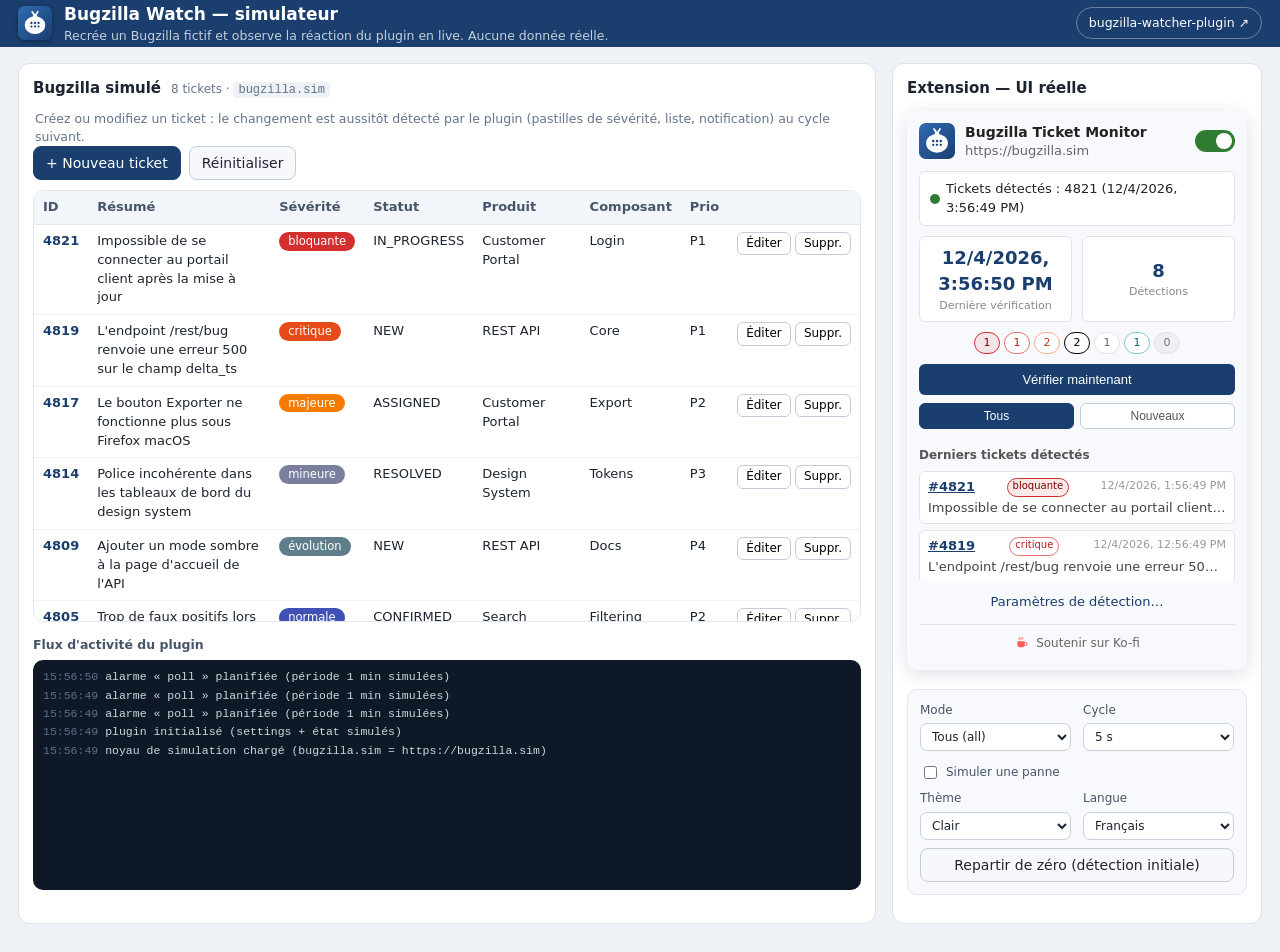
<file: pages/index.html>
<!DOCTYPE html>
<html lang="fr" data-theme="light">
<head>
  <meta charset="utf-8">
  <meta name="viewport" content="width=device-width, initial-scale=1">
  <title>Bugzilla Watch — simulateur</title>
  <link rel="stylesheet" href="../popup/popup.css">
  <link rel="stylesheet" href="styles.css">
</head>
<body data-layout="sim">

  <header class="sim-header">
    <img src="../icons/icon.svg" alt="" class="sim-logo">
    <div>
      <div class="sim-title">Bugzilla Watch — simulateur</div>
      <div class="sim-sub">Recrée un Bugzilla fictif et observe la réaction du plugin en live. Aucune donnée réelle.</div>
    </div>
    <a class="sim-gh" href="https://github.com/Razganariel/bugzilla-watcher-plugin" target="_blank" rel="noopener">
      bugzilla-watcher-plugin ↗
    </a>
  </header>

  <main class="sim-main">

    <!-- ===== panneau gauche : le Bugzilla simulé ===== -->
    <section class="sim-pane left">
      <div class="pane-head">
        <h2>Bugzilla simulé</h2>
        <span class="pane-sub"><span id="ticketCount">0</span> tickets · <code>bugzilla.sim</code></span>
      </div>
      <div class="sim-legend">Créez ou modifiez un ticket : le changement est aussitôt détecté par le plugin (pastilles de sévérité, liste, notification) au cycle suivant.</div>
      <div class="sim-toolbar">
        <button type="button" class="pp-btn pp-primary" id="btnNew">+ Nouveau ticket</button>
        <button type="button" class="pp-btn" id="btnReset">Réinitialiser</button>
        <span class="pp-flash" id="flash"></span>
      </div>
      <div class="table-wrap">
        <table class="sim-table">
          <thead>
            <tr><th>ID</th><th>Résumé</th><th>Sévérité</th><th>Statut</th><th>Produit</th><th>Composant</th><th>Prio</th><th></th></tr>
          </thead>
          <tbody id="ticketRows"></tbody>
        </table>
      </div>
      <div class="feed-head">Flux d'activité du plugin</div>
      <div id="feed" class="feed"></div>
    </section>

    <!-- ===== panneau droit : le plugin (vraie UI) ===== -->
    <section class="sim-pane right">
      <div class="pane-head">
        <h2>Extension — UI réelle</h2>
      </div>

      <div class="plugin-stage-wrap">
        <div id="pluginStage" class="plugin-stage"></div>
        <div class="plugin-badge" id="badge" hidden></div>
      </div>

      <div class="sim-controls">
          <label>Mode
            <select id="selWatch">
              <option value="all">Tous (all)</option>
              <option value="new">Nouveaux (new)</option>
            </select>
          </label>
          <label>Cycle
            <select id="selCycle">
              <option value="5" selected>5 s</option>
              <option value="15">15 s</option>
              <option value="30">30 s</option>
            </select>
          </label>
          <label class="sim-check">
            <input type="checkbox" id="chkErr"> Simuler une panne
          </label>
          <label>Thème
            <select id="selTheme">
              <option value="auto">Auto</option>
              <option value="light">Clair</option>
              <option value="dark">Sombre</option>
            </select>
          </label>
          <label>Langue
            <select id="selLang">
              <option value="fr">Français</option>
              <option value="en">English</option>
              <option value="de">Deutsch</option>
              <option value="es">Español</option>
              <option value="it">Italiano</option>
              <option value="nl">Nederlands</option>
            </select>
          </label>
          <button type="button" class="pp-btn" id="btnBaseline">Repartir de zéro (détection initiale)</button>
        </div>
      </section>
    </main>

  <!-- ===== modal de création / édition ===== -->
  <div id="modal" class="sim-modal">
    <div class="sim-modal-box">
      <div class="sim-modal-head"><span id="mTitle">Nouveau ticket</span><button type="button" class="pp-btn" id="btnCancel">✕</button></div>
      <div class="sim-modal-body">
        <label>Résumé
          <input type="text" id="mSummary" class="pp-input" placeholder="Description du problème">
        </label>
        <div class="pp-grid">
          <label>Produit
            <select id="mProduct" class="pp-input"></select>
          </label>
          <label>Composant
            <input type="text" id="mComponent" class="pp-input" placeholder="General">
          </label>
        </div>
        <div class="pp-grid">
          <label>Sévérité
            <select id="mSeverity" class="pp-input">
              <option>bloquante</option><option>critique</option><option>majeure</option>
              <option>normale</option><option>mineure</option><option>évolution</option>
            </select>
          </label>
          <label>Priorité
            <select id="mPriority" class="pp-input">
              <option>P1</option><option>P2</option><option>P3</option><option>P4</option>
            </select>
          </label>
          <label>Statut
            <select id="mStatus" class="pp-input">
              <option>NEW</option><option>ASSIGNED</option><option>IN_PROGRESS</option>
              <option>CONFIRMED</option><option>REOPENED</option><option>RESOLVED</option>
            </select>
          </label>
        </div>
      </div>
      <div class="sim-modal-foot">
        <button type="button" class="pp-btn pp-primary" id="btnSave">Enregistrer</button>
      </div>
    </div>
  </div>

  <div id="toasts" class="sim-toasts"></div>

  <script src="sim/sim-bugzilla.js"></script>
  <script src="sim/plugin-browser.js"></script>
  <script src="sim/main.js"></script>
</body>
</html>
</file>
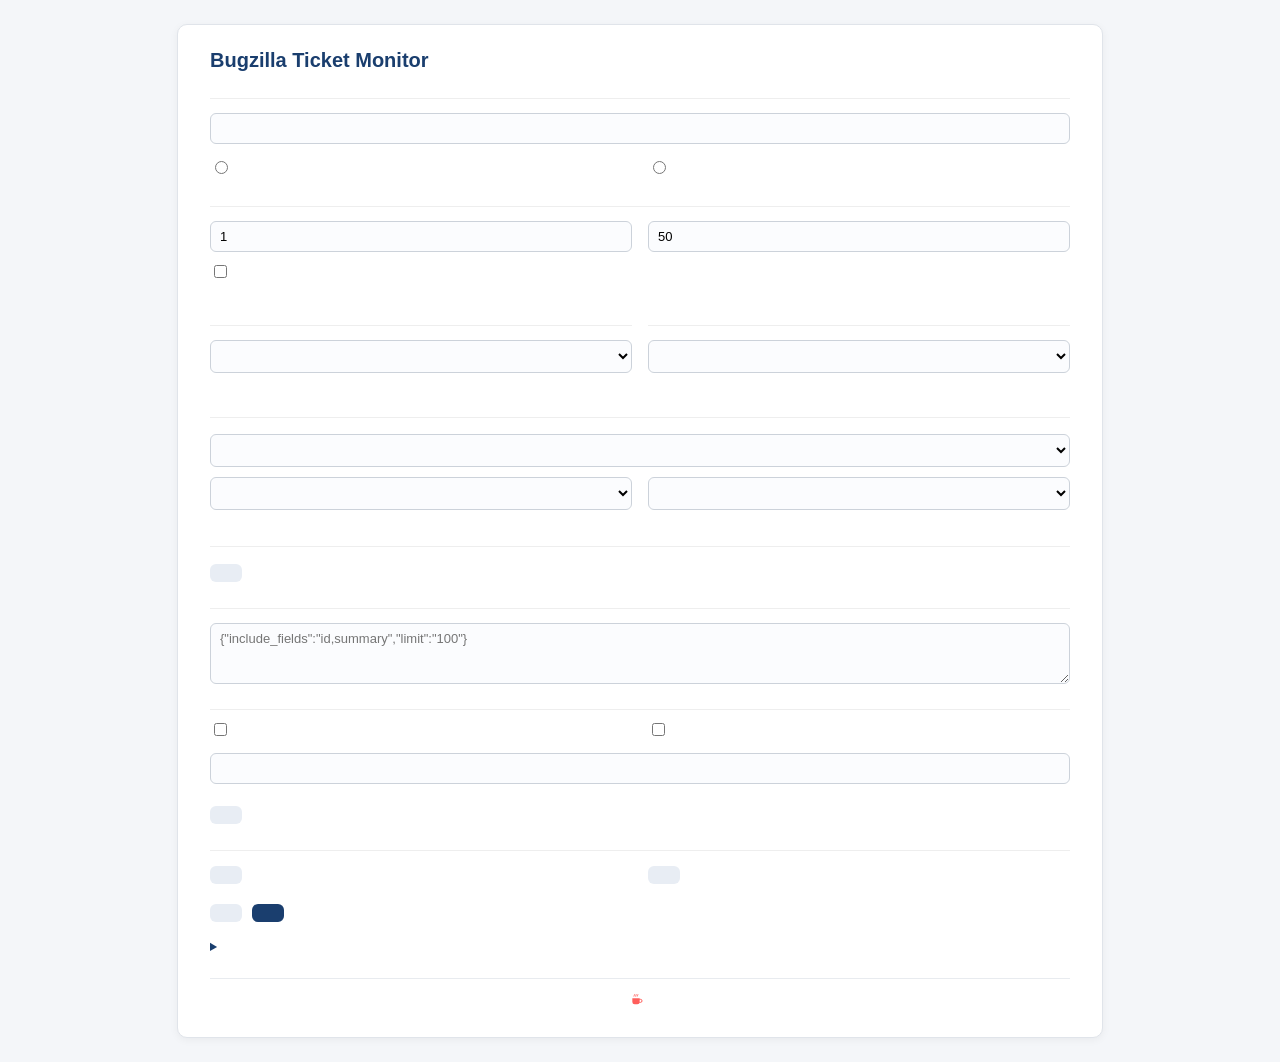
<file: options/options.html>
<!DOCTYPE html>
<html lang="fr">
<head>
  <meta charset="utf-8">
  <link rel="stylesheet" href="options.css">
</head>
<body>
  <div class="wrap">
    <h1>Bugzilla Ticket Monitor</h1>
    <p class="subtitle" data-i18n="opts_subtitle"></p>

    <section>
      <h2 data-i18n="sec_connect"></h2>
      <label><span data-i18n="url_label"></span>
        <input type="text" id="bugzillaUrl" data-i18n-placeholder="url_placeholder"
          data-i18n-title="url_title">
      </label>

      <h3 class="small-h2" data-i18n="auth_title"></h3>
      <div class="row">
        <div class="col">
          <label class="check">
            <input type="radio" name="authMode" value="session"> <span data-i18n="auth_session"></span>
          </label>
        </div>
        <div class="col">
          <label class="check">
            <input type="radio" name="authMode" value="apiKey"> <span data-i18n="auth_apikey"></span>
          </label>
        </div>
      </div>
      <div id="apiKeyBlock" class="hidden">
        <label><span data-i18n="apikey_label"></span>
          <input type="password" id="apiKey" autocomplete="off" data-i18n-placeholder="apikey_placeholder">
        </label>
        <div class="hint" data-i18n="apikey_hint"></div>
      </div>
      <div class="hint" id="sessionHint" data-i18n="session_hint"></div>
    </section>

    <section>
      <h2 data-i18n="sec_polling"></h2>
      <div class="row">
        <div class="col">
          <label><span data-i18n="poll_freq"></span>
            <input type="number" id="pollInterval" min="1" value="1">
          </label>
        </div>
        <div class="col">
          <label><span data-i18n="maxtix_label"></span>
            <input type="number" id="maxTickets" min="1" max="50" value="50">
          </label>
          <div class="hint" data-i18n="maxtix_hint"></div>
        </div>
      </div>
      <label class="check">
        <input type="checkbox" id="baselineFirstRun"> <span data-i18n="baseline_label"></span>
      </label>
    </section>

    <div class="row">
      <section class="col">
        <h2 data-i18n="sec_lang"></h2>
        <label><span data-i18n="lang_label"></span>
          <select id="lang">
            <option value="auto" data-i18n="lang_auto"></option>
            <option value="fr" data-i18n="lang_fr"></option>
            <option value="en" data-i18n="lang_en"></option>
            <option value="de" data-i18n="lang_de"></option>
            <option value="es" data-i18n="lang_es"></option>
            <option value="it" data-i18n="lang_it"></option>
            <option value="nl" data-i18n="lang_nl"></option>
          </select>
        </label>
        <div class="hint" data-i18n="lang_hint"></div>
      </section>

      <section class="col">
        <h2 data-i18n="sec_theme"></h2>
        <label><span data-i18n="theme_label"></span>
          <select id="theme">
            <option value="auto" data-i18n="theme_auto"></option>
            <option value="light" data-i18n="theme_light"></option>
            <option value="dark" data-i18n="theme_dark"></option>
          </select>
        </label>
      </section>
    </div>

    <section>
      <h2 data-i18n="sec_criteria"></h2>
      <p class="subtitle" data-i18n="criteria_subtitle"></p>
      <label><span data-i18n="watch_label"></span>
        <select id="watchMode">
          <option value="new" data-i18n="watch_new"></option>
          <option value="all" data-i18n="watch_all"></option>
        </select>
      </label>
      <div class="hint" data-i18n="watch_hint"></div>
      <div class="row">
        <div class="col">
          <label><span data-i18n="orderby_label"></span>
            <select id="orderBy">
              <option value="bug_id" data-i18n="orderby_bugid"></option>
              <option value="importance" data-i18n="orderby_importance"></option>
              <option value="changeddate" data-i18n="orderby_changed"></option>
              <option value="creation_time" data-i18n="orderby_created"></option>
            </select>
          </label>
        </div>
        <div class="col">
          <label><span data-i18n="orderdir_label"></span>
            <select id="orderDirection">
              <option value="DESC" data-i18n="orderdir_desc"></option>
              <option value="ASC" data-i18n="orderdir_asc"></option>
            </select>
          </label>
        </div>
      </div>
      <div class="grid" id="criteriaGrid"></div>
    </section>

    <section>
      <h2 data-i18n="sec_advanced"></h2>
      <p class="subtitle" data-i18n="advanced_subtitle"></p>
      <div id="advancedRows"></div>
      <button type="button" id="addAdvanced" class="btn-secondary" data-i18n="btn_add_advanced"></button>
    </section>

    <section>
      <h2 data-i18n="sec_raw"></h2>
      <label><span data-i18n="raw_label"></span>
        <textarea id="rawParams" rows="3" placeholder='{"include_fields":"id,summary","limit":"100"}'></textarea>
      </label>
      <div class="hint" data-i18n="raw_hint"></div>
    </section>

    <section>
      <h2 data-i18n="sec_notify"></h2>
      <div class="row">
        <div class="col">
          <label class="check">
            <input type="checkbox" id="notifyToast"> <span data-i18n="notify_toast"></span>
          </label>
        </div>
        <div class="col">
          <label class="check">
            <input type="checkbox" id="notifySound"> <span data-i18n="notify_sound"></span>
          </label>
        </div>
      </div>
      <label><span data-i18n="sound_url_label"></span>
        <input type="text" id="soundUrl" data-i18n-placeholder="sound_url_placeholder">
      </label>
      <button type="button" id="testNotify" class="btn-secondary" data-i18n="btn_test_notify"></button>
    </section>

    <section id="impexpSection">
      <h2 data-i18n="sec_importexport"></h2>
      <div class="row">
        <div class="col">
          <button type="button" id="exportBtn" class="btn-secondary" data-i18n="btn_export"></button>
        </div>
        <div class="col">
          <button type="button" id="importBtn" class="btn-secondary" data-i18n="btn_import"></button>
        </div>
      </div>
      <div class="hint" data-i18n="impexp_hint"></div>
    </section>

    <div class="actions">
      <button id="test" class="btn-secondary" data-i18n="btn_test"></button>
      <button id="save" class="btn-primary" data-i18n="btn_save"></button>
    </div>
    <div id="msg" class="msg"></div>

    <details class="help">
      <summary data-i18n="help_summary"></summary>
      <ul>
        <li data-i18n="help_l1"></li>
        <li data-i18n="help_l2"></li>
        <li data-i18n="help_l3"></li>
        <li data-i18n="help_l4"></li>
        <li data-i18n="help_l5"></li>
        <li data-i18n="help_l6"></li>
        <li data-i18n="help_l7"></li>
        <li data-i18n="help_l8"></li>
        <li data-i18n="help_l9"></li>
      </ul>
    </details>

    <footer class="kofi">
      <a href="https://ko-fi.com/razganariel" target="_blank" rel="noopener noreferrer" class="kofi-link" data-i18n-title="kofi_label">
        <svg class="kofi-icon" viewBox="0 0 24 24" aria-hidden="true">
          <path d="M5 8h11v5.5a3.5 3.5 0 0 1-3.5 3.5H8.5A3.5 3.5 0 0 1 5 13.5V8z" fill="currentColor"/>
          <path d="M16 9.5h1.2a2.3 2.3 0 1 1 0 4.6H16" fill="none" stroke="currentColor" stroke-width="1.5" stroke-linecap="round"/>
          <path d="M8.5 2.5c0 1-1.2 1-1.2 2.2M11 2.5c0 1-1.2 1-1.2 2.2M13.5 2.5c0 1-1.2 1-1.2 2.2" fill="none" stroke="currentColor" stroke-width="1.3" stroke-linecap="round"/>
        </svg>
        <span data-i18n="kofi_label"></span>
      </a>
    </footer>
  </div>

  <script src="../i18n.js"></script>
  <script src="../theme.js"></script>
  <script src="options.js"></script>
</body>
</html>
</file>
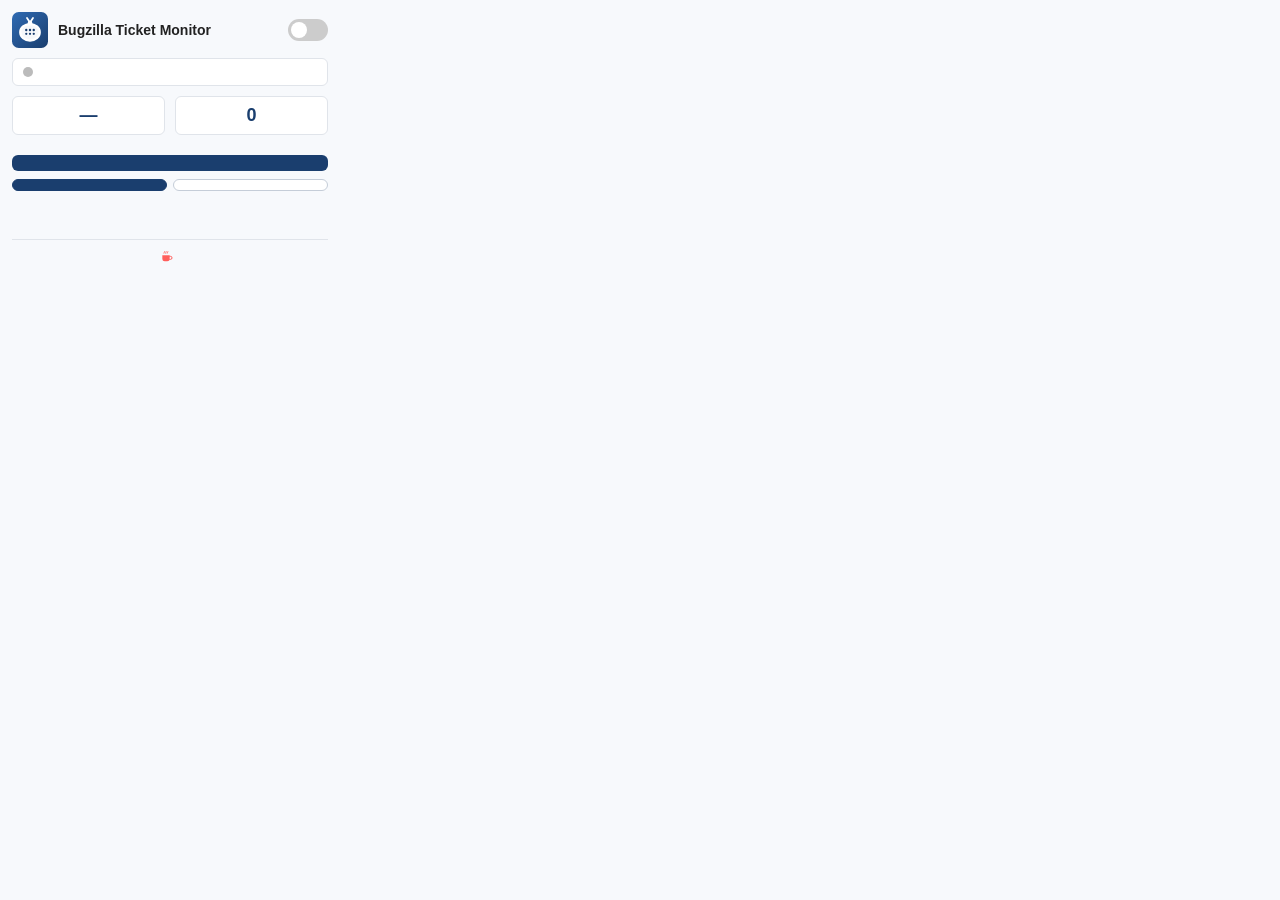
<file: popup/popup.html>
<!DOCTYPE html>
<html lang="fr">
<head>
  <meta charset="utf-8">
  <link rel="stylesheet" href="popup.css">
</head>
<body>
  <div class="header">
    <img src="../icons/icon.svg" alt="Bugzilla" class="logo">
    <div class="title-block">
      <div class="title">Bugzilla Ticket Monitor</div>
      <div class="url" id="url"></div>
    </div>
    <label class="switch" data-i18n-title="popup_switch_title">
      <input type="checkbox" id="enabled">
      <span class="slider"></span>
    </label>
  </div>

  <div class="status-row">
    <span class="dot" id="statusDot"></span>
    <span id="statusText" data-i18n="popup_init"></span>
  </div>

  <div class="stats">
    <div class="stat">
      <div class="stat-value" id="lastChecked">—</div>
      <div class="stat-label" data-i18n="popup_lastcheck"></div>
    </div>
    <div class="stat">
      <div class="stat-value" id="detectedCount">0</div>
      <div class="stat-label" data-i18n="popup_detections"></div>
    </div>
  </div>

  <div id="sevRow" class="sev-row"></div>

  <button id="checkNow" class="btn" data-i18n="btn_check"></button>

  <div class="filter-row" id="filterRow">
    <button id="filterAll" class="filter-btn active" data-i18n="popup_filter_all"></button>
    <button id="filterNew" class="filter-btn" data-i18n="popup_filter_new"></button>
  </div>

  <div class="section-title" data-i18n="popup_lastsect"></div>
  <ul class="list" id="list"></ul>
  <div class="empty" id="empty" data-i18n="popup_empty"></div>

  <a href="#" id="openOptions" class="link" data-i18n="popup_options"></a>

  <footer class="kofi">
    <a href="https://ko-fi.com/razganariel" target="_blank" rel="noopener noreferrer" class="kofi-link" data-i18n-title="kofi_label">
      <svg class="kofi-icon" viewBox="0 0 24 24" aria-hidden="true">
        <path d="M5 8h11v5.5a3.5 3.5 0 0 1-3.5 3.5H8.5A3.5 3.5 0 0 1 5 13.5V8z" fill="currentColor"/>
        <path d="M16 9.5h1.2a2.3 2.3 0 1 1 0 4.6H16" fill="none" stroke="currentColor" stroke-width="1.5" stroke-linecap="round"/>
        <path d="M8.5 2.5c0 1-1.2 1-1.2 2.2M11 2.5c0 1-1.2 1-1.2 2.2M13.5 2.5c0 1-1.2 1-1.2 2.2" fill="none" stroke="currentColor" stroke-width="1.3" stroke-linecap="round"/>
      </svg>
      <span data-i18n="kofi_label"></span>
    </a>
  </footer>

  <script src="../i18n.js"></script>
  <script src="../theme.js"></script>
  <script src="popup.js"></script>
</body>
</html>
</file>
<file: popup/popup.css>
body {
  width: 340px;
  max-height: 560px;
  display: flex;
  flex-direction: column;
  overflow: hidden;
  box-sizing: border-box;
  font-family: -apple-system, Segoe UI, Roboto, sans-serif;
  font-size: 13px;
  margin: 0;
  padding: 12px;
  background: #f7f9fc;
  color: #222;
}

.header,
.status-row,
.stats,
.sev-row,
.btn,
.filter-row,
.section-title,
.empty,
.link {
  flex: 0 0 auto;
}

.header {
  display: flex;
  align-items: center;
  gap: 10px;
  margin-bottom: 10px;
}

.logo {
  width: 36px;
  height: 36px;
}

.title-block {
  flex: 1;
  min-width: 0;
}

.title {
  font-weight: 600;
  font-size: 14px;
}

.url {
  color: #666;
  white-space: nowrap;
  overflow: hidden;
  text-overflow: ellipsis;
  max-width: 200px;
}

.switch {
  position: relative;
  display: inline-block;
  width: 40px;
  height: 22px;
}

.switch input {
  opacity: 0;
  width: 0;
  height: 0;
}

.slider {
  position: absolute;
  cursor: pointer;
  inset: 0;
  background: #ccc;
  border-radius: 22px;
  transition: 0.2s;
}

.slider:before {
  content: "";
  position: absolute;
  height: 16px;
  width: 16px;
  left: 3px;
  top: 3px;
  background: white;
  border-radius: 50%;
  transition: 0.2s;
}

.switch input:checked + .slider {
  background: #2e7d32;
}

.switch input:checked + .slider:before {
  transform: translateX(18px);
}

.status-row {
  display: flex;
  align-items: center;
  gap: 6px;
  background: #fff;
  border: 1px solid #e0e4ea;
  border-radius: 6px;
  padding: 8px 10px;
  margin-bottom: 10px;
}

.dot {
  width: 10px;
  height: 10px;
  border-radius: 50%;
  background: #bbb;
  flex-shrink: 0;
}

.dot.ok {
  background: #2e7d32;
}

.dot.err {
  background: #d32f2f;
}

.dot.offline {
  background: #f9a825;
}

.stats {
  display: flex;
  gap: 10px;
  margin-bottom: 10px;
}

.stat {
  flex: 1;
  display: flex;
  flex-direction: column;
  justify-content: center;
  align-items: center;
  background: #fff;
  border: 1px solid #e0e4ea;
  border-radius: 6px;
  padding: 8px;
  text-align: center;
}

.stat-value {
  font-size: 18px;
  font-weight: 700;
  color: #1a3e6e;
}

.stat-label {
  font-size: 11px;
  color: #888;
}

.sev-row {
  display: flex;
  flex-wrap: wrap;
  justify-content: center;
  gap: 4px;
  margin-bottom: 10px;
}

.sev-pill {
  min-width: 26px;
  padding: 2px 6px;
  border-radius: 999px;
  font-size: 11px;
  text-align: center;
  background: #fff;
  border: 1px solid #e0e4ea;
  color: #4a4a4a;
}

.sev-pill.sev-bloquant,
.sev-tag.sev-bloquant {
  color: #7f0000;
  border-color: #d32f2f;
  background: rgba(211, 47, 47, 0.1);
}

.sev-pill.sev-critique,
.sev-tag.sev-critique {
  color: #b71c1c;
  border-color: #e57373;
}

.sev-pill.sev-majeur,
.sev-tag.sev-majeur {
  color: #bf360c;
  border-color: #ffab91;
}

.sev-pill.sev-normal,
.sev-tag.sev-normal {
  color: #000;
  border-color: #000;
}

.sev-pill.sev-mineur,
.sev-tag.sev-mineur {
  color: #666;
}

.sev-pill.sev-evolution,
.sev-tag.sev-evolution {
  color: #00695c;
  border-color: #80cbc4;
}

.sev-pill.sev-autre,
.sev-tag.sev-autre {
  color: #757575;
  background: rgba(158, 158, 158, 0.1);
}

.btn {
  width: 100%;
  padding: 8px;
  border: none;
  border-radius: 6px;
  background: #1a3e6e;
  color: #fff;
  font-size: 13px;
  cursor: pointer;
}

.btn:hover {
  background: #16345c;
}

.btn:disabled {
  background: #9aa8bd;
  cursor: default;
}

.filter-row {
  display: flex;
  gap: 6px;
  margin-top: 8px;
  margin-bottom: 6px;
}

.filter-btn {
  flex: 1;
  padding: 5px;
  border: 1px solid #c5cdd8;
  border-radius: 6px;
  background: #fff;
  color: #555;
  font-size: 12px;
  cursor: pointer;
}

.filter-btn.active {
  background: #1a3e6e;
  border-color: #1a3e6e;
  color: #fff;
}

.section-title {
  margin: 12px 0 6px;
  font-weight: 600;
  font-size: 12px;
  color: #555;
}

.list {
  list-style: none;
  margin: 0;
  padding: 0;
  flex: 0 1 auto;
  min-height: 0;
  overflow-y: auto;
}

.list li {
  background: #fff;
  border: 1px solid #e0e4ea;
  border-radius: 6px;
  padding: 6px 8px;
  margin-bottom: 6px;
}

.issue-top {
  display: flex;
  justify-content: space-between;
  gap: 6px;
}

.issue-id {
  font-weight: 700;
  color: #1a3e6e;
}

.issue-id a {
  color: inherit;
}

.issue-id a:visited {
  color: #6a3fb5;
}

.sev-tag {
  font-size: 10px;
  padding: 0 5px;
  border-radius: 999px;
  border: 1px solid #e0e4ea;
  background: #fff;
  color: #666;
}

.issue-time {
  font-size: 11px;
  color: #999;
  white-space: nowrap;
}

.issue-summary {
  margin-top: 2px;
  color: #444;
  overflow: hidden;
  text-overflow: ellipsis;
  white-space: nowrap;
}

.empty {
  color: #999;
  text-align: center;
  padding: 14px 0;
  display: none;
}

.link {
  display: block;
  margin-top: 12px;
  text-align: center;
  color: #1a3e6e;
  text-decoration: none;
}

.link:hover {
  text-decoration: underline;
}

.kofi {
  flex: 0 0 auto;
  margin-top: 12px;
  padding-top: 10px;
  border-top: 1px solid #e0e4ea;
  text-align: center;
}

.kofi-link {
  display: inline-flex;
  align-items: center;
  gap: 6px;
  color: #666;
  font-size: 12px;
  text-decoration: none;
}

.kofi-link:hover {
  color: #ff5e5b;
}

.kofi-icon {
  width: 16px;
  height: 16px;
  color: #ff5e5b;
  flex-shrink: 0;
}
[data-theme="dark"] body {
  background: #1c1f24;
  color: #e4e6ea;
}

[data-theme="dark"] .url { color: #9aa4b2; }

[data-theme="dark"] .status-row,
[data-theme="dark"] .stat {
  background: #24282e;
  border-color: #343a42;
}

[data-theme="dark"] .stat-value { color: #9ec5ff; }
[data-theme="dark"] .stat-label { color: #9aa4b2; }

[data-theme="dark"] .btn { background: #2f6fd0; }
[data-theme="dark"] .btn:hover { background: #3f7fe0; }
[data-theme="dark"] .btn:disabled { background: #4a515b; }

[data-theme="dark"] .filter-btn {
  background: #24282e;
  border-color: #3a414a;
  color: #c7ccd4;
}

[data-theme="dark"] .filter-btn.active {
  background: #2f6fd0;
  border-color: #2f6fd0;
  color: #fff;
}

[data-theme="dark"] .section-title { color: #9aa4b2; }

[data-theme="dark"] .list li {
  background: #24282e;
  border-color: #343a42;
}

[data-theme="dark"] .issue-id { color: #9ec5ff; }
[data-theme="dark"] .issue-id a:visited { color: #d0a3e8; }
[data-theme="dark"] .issue-summary { color: #c7ccd4; }
[data-theme="dark"] .issue-time { color: #8a929e; }

[data-theme="dark"] .sev-pill,
[data-theme="dark"] .sev-tag {
  background: #24282e;
  border-color: #3a414a;
  color: #c7ccd4;
}

[data-theme="dark"] .sev-pill.sev-bloquant,
[data-theme="dark"] .sev-tag.sev-bloquant {
  color: #ff8a80;
  border-color: #b71c1c;
  background: rgba(211, 47, 47, 0.18);
}

[data-theme="dark"] .sev-pill.sev-critique,
[data-theme="dark"] .sev-tag.sev-critique {
  color: #ff8a80;
  border-color: #8e2f2f;
}

[data-theme="dark"] .sev-pill.sev-majeur,
[data-theme="dark"] .sev-tag.sev-majeur {
  color: #ffab91;
  border-color: #8a4a30;
}

[data-theme="dark"] .sev-pill.sev-normal,
[data-theme="dark"] .sev-tag.sev-normal {
  color: #e4e6ea;
  border-color: #9aa4b2;
}

[data-theme="dark"] .sev-pill.sev-mineur,
[data-theme="dark"] .sev-tag.sev-mineur {
  color: #b0b6c0;
}

[data-theme="dark"] .sev-pill.sev-evolution,
[data-theme="dark"] .sev-tag.sev-evolution {
  color: #80cbc4;
  border-color: #2f6f68;
}

[data-theme="dark"] .sev-pill.sev-autre,
[data-theme="dark"] .sev-tag.sev-autre {
  color: #b0b6c0;
  background: rgba(158, 158, 158, 0.18);
}

[data-theme="dark"] .empty { color: #8a929e; }
[data-theme="dark"] .link { color: #9ec5ff; }
[data-theme="dark"] .kofi { border-top-color: #343a42; }
[data-theme="dark"] .kofi-link { color: #9aa4b2; }
</file>
<file: pages/styles.css>
/* Styles propres au simulateur (complètent popup.css, réutilisée sans la toucher). */
* {
  box-sizing: border-box;
}
html[data-theme="dark"] {
  color-scheme: dark;
}
body[data-layout="sim"] {
  margin: 0;
  padding: 0;
  width: auto;
  max-height: none;
  overflow: visible;
  display: block;
  font: 14px/1.45 system-ui, -apple-system, "Segoe UI", sans-serif;
  background: #eef1f6;
  color: #1c2430;
}
html[data-theme="dark"] body[data-layout="sim"] {
  background: #16191d;
  color: #c7ccd4;
}

.sim-header {
  display: flex;
  align-items: center;
  gap: 12px;
  padding: 2px 18px;
  background: #1a3e6e;
  color: #fff;
}
html[data-theme="dark"] .sim-header {
  background: #0f243f;
}
.sim-logo {
  width: 34px;
  height: 34px;
  filter: drop-shadow(0 1px 2px rgba(0, 0, 0, 0.35));
}
.sim-title {
  font-weight: 700;
  font-size: 17px;
}
.sim-sub {
  color: rgba(255, 255, 255, 0.75);
  font-size: 12.5px;
}
.sim-gh {
  margin-left: auto;
  color: #fff;
  text-decoration: none;
  border: 1px solid rgba(255, 255, 255, 0.35);
  border-radius: 20px;
  padding: 6px 12px;
  font-size: 12.5px;
  white-space: nowrap;
}
.sim-gh:hover {
  background: rgba(255, 255, 255, 0.12);
}

.sim-main {
  display: grid;
  grid-template-columns: minmax(0, 1fr) auto;
  gap: 16px;
  padding: 16px 18px 28px;
  max-width: 1280px;
  margin: 0 auto;
}
@media (max-width: 900px) {
  .sim-main {
    grid-template-columns: 1fr;
  }
}

.sim-pane {
  background: #fff;
  border: 1px solid #dce2ea;
  border-radius: 12px;
  padding: 14px;
  min-width: 0;
}
.sim-pane.right {
  width: auto;
}
html[data-theme="dark"] .sim-pane {
  background: #1c1f24;
  border-color: #343a42;
}

.pane-head {
  display: flex;
  align-items: baseline;
  gap: 10px;
  margin-bottom: 10px;
}
.pane-head h2 {
  margin: 0;
  font-size: 15px;
}
.pane-sub {
  color: #64748b;
  font-size: 12px;
}
html[data-theme="dark"] .pane-sub {
  color: #8a929e;
}
.pane-sub code,
.sim-legend code {
  background: #eef1f6;
  border-radius: 4px;
  padding: 1px 5px;
}
html[data-theme="dark"] .pane-sub code {
  background: #24282e;
}

.sim-toolbar {
  display: flex;
  align-items: center;
  gap: 8px;
  margin-bottom: 10px;
}
.pp-btn {
  border: 1px solid #c3ccd8;
  background: #f6f8fb;
  color: #223;
  border-radius: 8px;
  padding: 6px 12px;
  font: inherit;
  cursor: pointer;
}
.pp-btn:hover {
  background: #eef1f6;
}
.pp-btn.pp-primary {
  background: #1a3e6e;
  border-color: #1a3e6e;
  color: #fff;
}
.pp-btn.pp-primary:hover {
  background: #22487d;
}
html[data-theme="dark"] .pp-btn {
  background: #24282e;
  border-color: #3c4450;
  color: #dde3ea;
}
html[data-theme="dark"] .pp-btn:hover {
  background: #2c323a;
}
html[data-theme="dark"] .pp-btn.pp-primary {
  background: #2f6fd0;
  border-color: #2f6fd0;
}
html[data-theme="dark"] .pp-btn.pp-primary:hover {
  background: #3f7fe0;
}

.pp-flash {
  color: #1a3e6e;
  font-size: 12.5px;
  opacity: 0;
  transition: opacity 0.4s;
}
html[data-theme="dark"] .pp-flash {
  color: #9ec5ff;
}

.table-wrap {
  overflow: auto;
  max-height: 48vh;
  border: 1px solid #e3e8ef;
  border-radius: 10px;
}
html[data-theme="dark"] .table-wrap {
  border-color: #343a42;
}
.sim-table {
  width: 100%;
  border-collapse: collapse;
  font-size: 13px;
}
.sim-table th {
  position: sticky;
  top: 0;
  background: #f2f5f9;
  text-align: left;
  padding: 7px 9px;
  font-weight: 600;
  color: #475569;
  border-bottom: 1px solid #e3e8ef;
  white-space: nowrap;
}
html[data-theme="dark"] .sim-table th {
  background: #24282e;
  color: #9aa4b2;
  border-bottom-color: #343a42;
}
.sim-table td {
  padding: 7px 9px;
  border-bottom: 1px solid #eef1f6;
  vertical-align: top;
}
html[data-theme="dark"] .sim-table td {
  border-bottom-color: #24282e;
}
.sim-table tr:hover td {
  background: #f7fafc;
}
html[data-theme="dark"] .sim-table tr:hover td {
  background: #22262c;
}
.sim-id a {
  color: #1a3e6e;
  font-weight: 700;
  text-decoration: none;
}
html[data-theme="dark"] .sim-id a {
  color: #9ec5ff;
}
.sim-sum {
  max-width: 320px;
}
.sim-sev {
  display: inline-block;
  color: #fff;
  border-radius: 20px;
  font-size: 11.5px;
  padding: 1px 9px;
  white-space: nowrap;
}
.sim-actions {
  white-space: nowrap;
}
.sim-btn {
  border: 1px solid #c3ccd8;
  background: #fff;
  border-radius: 6px;
  font: inherit;
  font-size: 12px;
  padding: 2px 8px;
  cursor: pointer;
}
html[data-theme="dark"] .sim-btn {
  background: #24282e;
  border-color: #3c4450;
  color: #dde3ea;
}
.sim-btn:hover {
  background: #eef1f6;
}
html[data-theme="dark"] .sim-btn:hover {
  background: #2c323a;
}
.sim-btn-danger:hover {
  background: #fdecea;
  color: #b71c1c;
  border-color: #f5c6c0;
}
html[data-theme="dark"] .sim-btn-danger:hover {
  background: #3a2326;
  color: #ffb4a8;
}

.sim-legend {
  color: #64748b;
  font-size: 12.5px;
  margin: 10px 2px 0;
}
html[data-theme="dark"] .sim-legend {
  color: #8a929e;
}

/* ---- plugin stage (conteneur de la vraie popup) -------------------------- */
.plugin-stage-wrap {
  position: relative;
  display: inline-block;
}
.plugin-stage {
  width: 340px;
  min-height: 60px;
  border-radius: 12px;
  overflow: hidden;
  box-shadow: 0 4px 18px rgba(16, 42, 84, 0.15);
}
/* popup.css applique son layout au `body` (340px / 560px / flex, etc.) —
   chargée globalement, elle ne doit pas contraindre la page entière,
   donc on transpose la même recette sur le conteneur injecté. */
.plugin-stage .stage-body {
  width: 340px;
  max-height: 560px;
  display: flex;
  flex-direction: column;
  overflow: hidden;
  box-sizing: border-box;
  font-size: 13px;
  padding: 12px;
  background: #f7f9fc;
  color: #222;
}
html[data-theme="dark"] .plugin-stage .stage-body {
  background: #1c1f24;
  color: #c7ccd4;
}
.plugin-badge {
  position: absolute;
  top: 6px;
  right: 6px;
  background: #d32f2f;
  color: #fff;
  font-weight: 700;
  font-size: 13px;
  border-radius: 20px;
  min-width: 24px;
  text-align: center;
  padding: 2px 7px;
  box-shadow: 0 2px 6px rgba(0, 0, 0, 0.3);
  z-index: 5;
}

.sim-controls {
  display: grid;
  grid-template-columns: 1fr 1fr;
  gap: 8px 12px;
  margin: 14px 0;
  padding: 12px;
  background: #f7f9fc;
  border: 1px solid #e3e8ef;
  border-radius: 10px;
  width: 340px;
}
html[data-theme="dark"] .sim-controls {
  background: #24282e;
  border-color: #343a42;
}
.sim-controls label {
  display: flex;
  flex-direction: column;
  gap: 4px;
  font-size: 12px;
  color: #475569;
}
html[data-theme="dark"] .sim-controls label {
  color: #9aa4b2;
}
.sim-controls select,
.pp-input {
  font: inherit;
  border: 1px solid #c8d1dd;
  border-radius: 7px;
  padding: 5px 7px;
  background: #fff;
  color: #1c2430;
}
html[data-theme="dark"] .sim-controls select,
html[data-theme="dark"] .pp-input {
  background: #1c1f24;
  border-color: #3c4450;
  color: #dde3ea;
}
.sim-controls .sim-check {
  flex-direction: row;
  align-items: center;
  gap: 6px;
  padding-top: 4px;
  grid-column: 1 / -1;
}
.sim-controls .pp-btn {
  grid-column: 1 / -1;
}

.feed-head {
  font-weight: 600;
  font-size: 12.5px;
  color: #475569;
  margin: 14px 0 6px;
}
html[data-theme="dark"] .feed-head {
  color: #9aa4b2;
}
.feed {
  font: 11.5px/1.6 ui-monospace, Consolas, monospace;
  background: #0f1826;
  color: #c8d6ea;
  border-radius: 10px;
  padding: 8px 10px;
  height: 230px;
  overflow: auto;
}
.log-line {
  white-space: nowrap;
  overflow: hidden;
  text-overflow: ellipsis;
}
.log-time {
  color: #5c7089;
}
.log-poll {
  color: #9ec5ff;
}
.log-det {
  color: #ffd54f;
}
.log-notif {
  color: #a5d6a7;
}
.log-err {
  color: #ff8a80;
}
.log-sys {
  color: #cfd8dc;
}
.log-badge {
  color: #ff8a80;
}

/* ---- modal + toasts ------------------------------------------------------- */
.sim-modal {
  position: fixed;
  inset: 0;
  background: rgba(10, 18, 30, 0.5);
  display: none;
  align-items: center;
  justify-content: center;
  z-index: 40;
}
.sim-modal.open {
  display: flex;
}
.sim-modal-box {
  width: min(560px, 92vw);
  background: #fff;
  border-radius: 14px;
  overflow: hidden;
  box-shadow: 0 18px 50px rgba(0, 0, 0, 0.3);
}
html[data-theme="dark"] .sim-modal-box {
  background: #1c1f24;
}
.sim-modal-head {
  display: flex;
  justify-content: space-between;
  align-items: center;
  padding: 12px 16px;
  background: #1a3e6e;
  color: #fff;
  font-weight: 700;
}
html[data-theme="dark"] .sim-modal-head {
  background: #0f243f;
}
.sim-modal-head .pp-btn {
  border: none;
  background: transparent;
  color: #fff;
  padding: 2px 6px;
}
.sim-modal-body {
  padding: 14px 16px;
  display: flex;
  flex-direction: column;
  gap: 10px;
}
.sim-modal-body label {
  display: flex;
  flex-direction: column;
  gap: 4px;
  font-size: 12.5px;
  color: #475569;
}
html[data-theme="dark"] .sim-modal-body label {
  color: #9aa4b2;
}
.pp-grid {
  display: grid;
  grid-template-columns: repeat(3, 1fr);
  gap: 10px;
}
@media (max-width: 560px) {
  .pp-grid {
    grid-template-columns: 1fr;
  }
}
.sim-modal-foot {
  padding: 10px 16px 14px;
  display: flex;
  justify-content: flex-end;
}

.sim-toasts {
  position: fixed;
  top: 14px;
  right: 14px;
  display: flex;
  flex-direction: column;
  gap: 8px;
  z-index: 50;
  max-width: 340px;
}
.sim-toast {
  display: flex;
  gap: 10px;
  align-items: flex-start;
  background: #fff;
  border: 1px solid #dce2ea;
  border-left: 4px solid #d32f2f;
  border-radius: 10px;
  padding: 10px 12px;
  box-shadow: 0 6px 18px rgba(16, 42, 84, 0.18);
  cursor: pointer;
  animation: toastIn 0.25s ease-out;
}
@keyframes toastIn {
  from {
    opacity: 0;
    transform: translateY(-8px);
  }
}
.sim-toast-out {
  opacity: 0;
  transition: opacity 0.2s;
}
.sim-toast-icon {
  width: 28px;
  height: 28px;
}
.sim-toast-title {
  font-weight: 700;
  font-size: 13px;
}
.sim-toast-msg {
  font-size: 12px;
  color: #475569;
}
html[data-theme="dark"] .sim-toast {
  background: #1c1f24;
  border-color: #343a42;
}
html[data-theme="dark"] .sim-toast-msg {
  color: #9aa4b2;
}
</file>
<file: options/options.css>
body {
  font-family: -apple-system, Segoe UI, Roboto, sans-serif;
  background: #f4f6f9;
  color: #222;
  margin: 0;
  padding: 24px;
}

.wrap {
  max-width: 860px;
  margin: 0 auto;
  background: #fff;
  border: 1px solid #e0e4ea;
  border-radius: 10px;
  padding: 24px 32px;
  box-shadow: 0 2px 8px rgba(0, 0, 0, 0.05);
}

h1 {
  font-size: 20px;
  margin: 0 0 2px;
  color: #1a3e6e;
}

h2 {
  font-size: 15px;
  margin: 20px 0 10px;
  color: #1a3e6e;
  border-bottom: 1px solid #eee;
  padding-bottom: 6px;
}

.subtitle {
  color: #777;
  font-size: 12.5px;
  margin: 4px 0 12px;
}

section {
  margin-bottom: 8px;
}

label {
  display: block;
  font-size: 13px;
  font-weight: 600;
  margin-bottom: 10px;
  color: #333;
}

.small-h2 {
  font-size: 13px;
  font-weight: 700;
  margin: 14px 0 8px;
  color: #555;
}

.hidden {
  display: none;
}

label.check {
  font-weight: 400;
  display: inline-flex;
  align-items: center;
  gap: 6px;
}

input[type="text"],
input[type="number"],
textarea,
select {
  width: 100%;
  box-sizing: border-box;
  padding: 7px 9px;
  border: 1px solid #ccd2da;
  border-radius: 6px;
  font-size: 13px;
  font-family: inherit;
  margin-top: 4px;
  background: #fbfcfe;
}

input:focus,
textarea:focus,
select:focus {
  outline: none;
  border-color: #1a3e6e;
  box-shadow: 0 0 0 2px rgba(26, 62, 110, 0.15);
}

.row {
  display: flex;
  gap: 16px;
}

.col {
  flex: 1;
}

.grid {
  display: grid;
  grid-template-columns: 1fr 1fr;
  gap: 0 18px;
}

.hint {
  font-size: 12px;
  color: #888;
  margin: -4px 0 10px;
}

#impexpSection .hint {
  margin: 8px 0 10px;
}

#testNotify {
  margin-top: 12px;
}

.perm-msg {
  font-size: 12.5px;
  padding: 8px 10px;
  border-radius: 6px;
  margin-top: 8px;
  display: none;
}

.perm-msg.ok {
  display: block;
  background: #e8f5e9;
  color: #1b5e20;
}

.perm-msg.err {
  display: block;
  background: #fdecea;
  color: #b71c1c;
}

#advancedRows .adv-row {
  display: flex;
  gap: 8px;
  align-items: center;
  margin-bottom: 8px;
}

.adv-row select.adv-field {
  flex: 1.2;
}

.adv-row select.adv-op {
  flex: 1;
}

.adv-row input.adv-value {
  flex: 1.6;
}

.adv-row button {
  flex: 0 0 auto;
}

.btn-secondary,
.btn-primary {
  border: none;
  border-radius: 6px;
  padding: 9px 16px;
  font-size: 13.5px;
  cursor: pointer;
}

.btn-primary {
  background: #1a3e6e;
  color: #fff;
}

.btn-primary:hover {
  background: #16345c;
}

.btn-secondary {
  background: #e8edf4;
  color: #1a3e6e;
}

.btn-secondary:hover {
  background: #dbe3ee;
}

.actions {
  display: flex;
  gap: 10px;
  margin-top: 20px;
}

.msg {
  margin-top: 12px;
  font-size: 13px;
  padding: 9px 12px;
  border-radius: 6px;
  display: none;
}

.msg.ok {
  display: block;
  background: #e8f5e9;
  color: #1b5e20;
}

.msg.err {
  display: block;
  background: #fdecea;
  color: #b71c1c;
}

.help {
  margin-top: 18px;
  font-size: 12.5px;
}

.help summary {
  cursor: pointer;
  color: #1a3e6e;
}

.help ul {
  padding-left: 18px;
  color: #555;
}

.help code {
  background: #f0f2f5;
  padding: 1px 4px;
  border-radius: 4px;
}
[data-theme="dark"] body {
  background: #16181c;
  color: #e4e6ea;
}

[data-theme="dark"] .wrap {
  background: #1f2227;
  border-color: #343a42;
  box-shadow: none;
}

[data-theme="dark"] h1,
[data-theme="dark"] h2 { color: #9ec5ff; }

[data-theme="dark"] h2 { border-bottom-color: #343a42; }

[data-theme="dark"] .subtitle { color: #9aa4b2; }
[data-theme="dark"] label { color: #d0d4da; }
[data-theme="dark"] .small-h2 { color: #b0b6c0; }
[data-theme="dark"] .hint { color: #8a929e; }

[data-theme="dark"] input[type="text"],
[data-theme="dark"] input[type="number"],
[data-theme="dark"] textarea,
[data-theme="dark"] select {
  background: #16181c;
  border-color: #3a414a;
  color: #e4e6ea;
}

[data-theme="dark"] .btn-primary { background: #2f6fd0; }
[data-theme="dark"] .btn-primary:hover { background: #3f7fe0; }

[data-theme="dark"] .btn-secondary {
  background: #2a2f36;
  color: #9ec5ff;
}

[data-theme="dark"] .btn-secondary:hover { background: #343a42; }

[data-theme="dark"] .perm-msg.ok,
[data-theme="dark"] .msg.ok {
  background: #1e3a24;
  color: #a5d6a7;
}

[data-theme="dark"] .perm-msg.err,
[data-theme="dark"] .msg.err {
  background: #3a1f1f;
  color: #ef9a9a;
}

[data-theme="dark"] .help summary { color: #9ec5ff; }
[data-theme="dark"] .help ul { color: #b0b6c0; }
[data-theme="dark"] .help code { background: #2a2f36; }

.kofi {
  margin-top: 24px;
  padding-top: 14px;
  border-top: 1px solid #e8ebef;
  text-align: center;
}

.kofi-link {
  display: inline-flex;
  align-items: center;
  gap: 6px;
  color: #777;
  font-size: 12.5px;
  text-decoration: none;
}

.kofi-link:hover {
  color: #ff5e5b;
}

.kofi-icon {
  width: 16px;
  height: 16px;
  color: #ff5e5b;
  flex-shrink: 0;
}

[data-theme="dark"] .kofi { border-top-color: #343a42; }
[data-theme="dark"] .kofi-link { color: #9aa4b2; }
</file>
